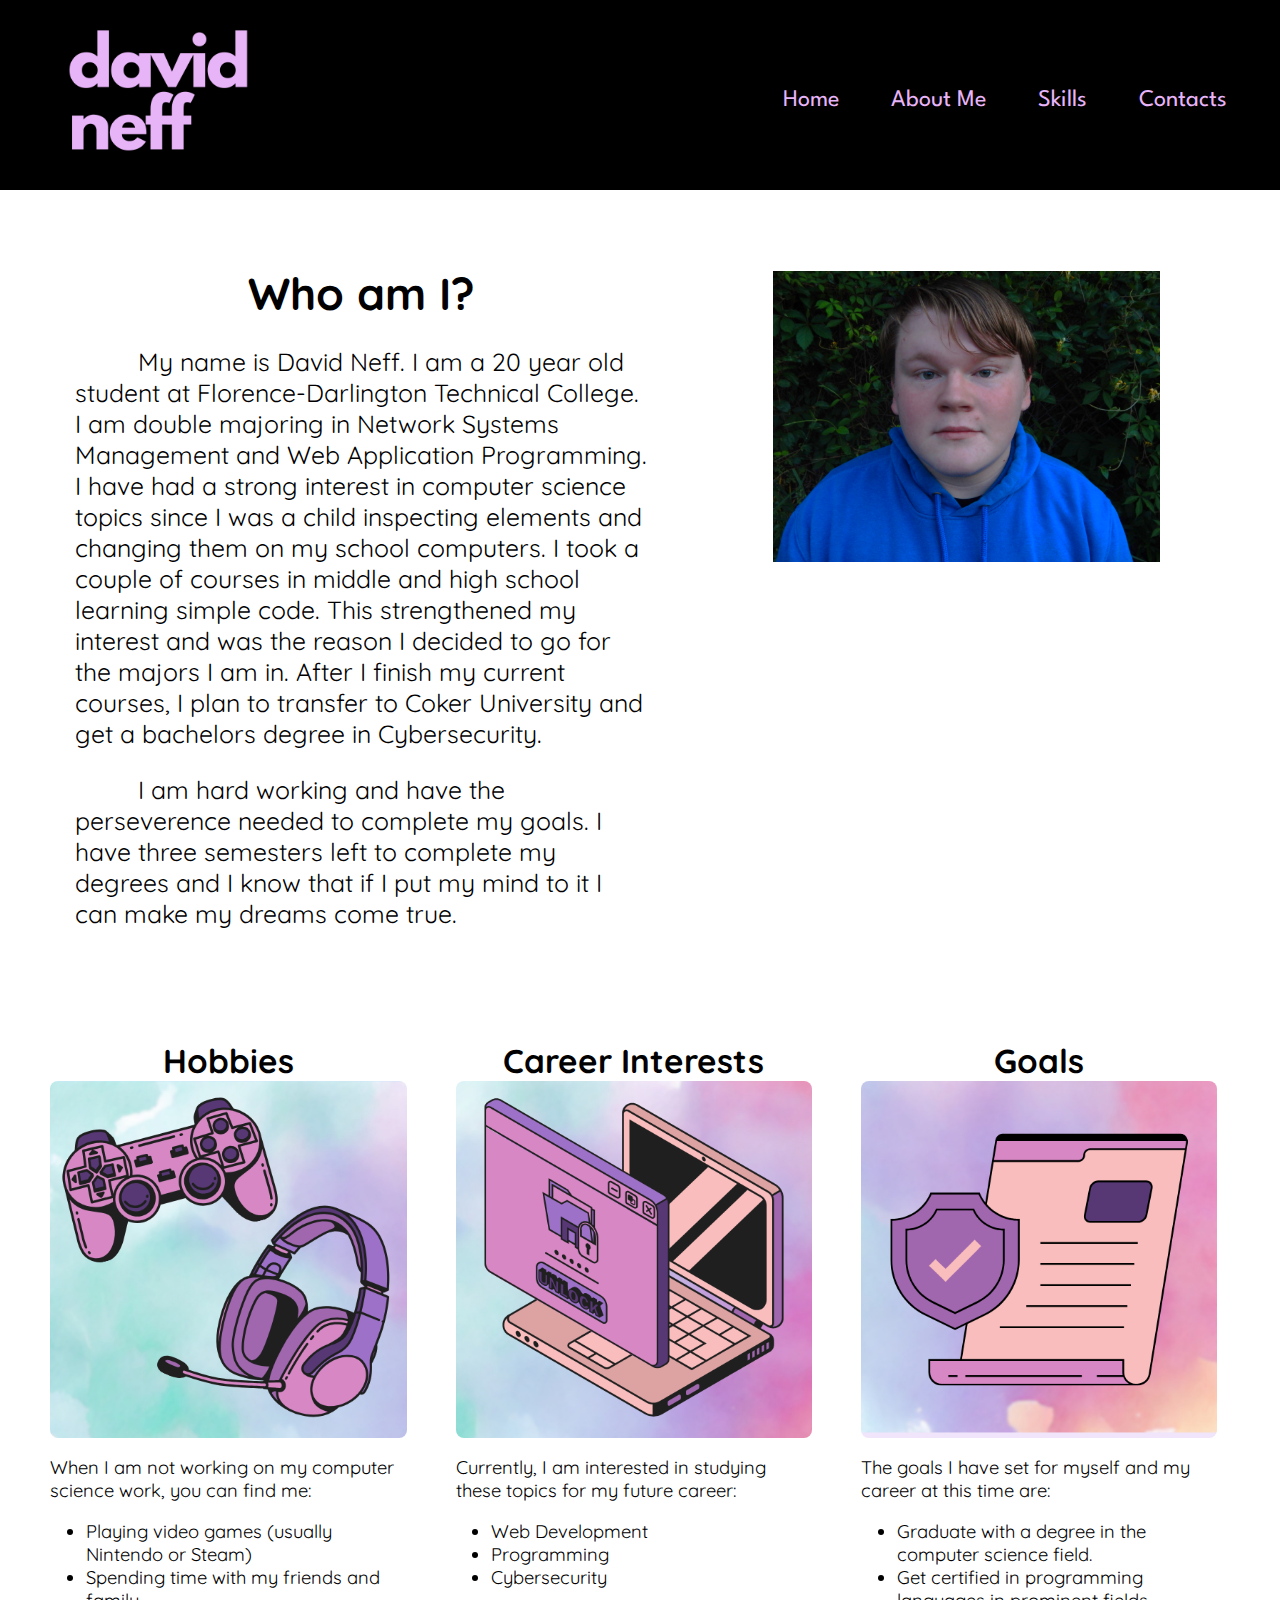
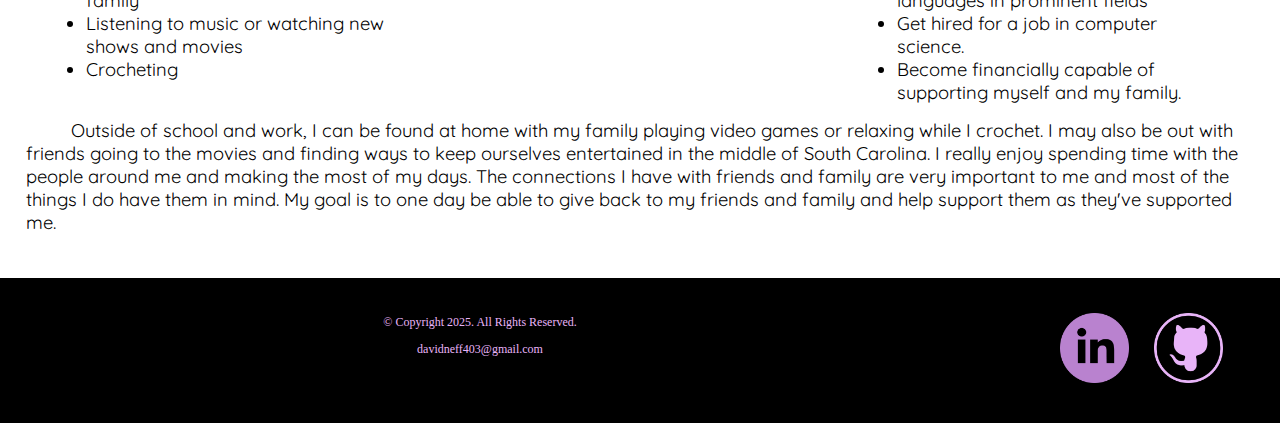
<file: about.html>
<!DOCTYPE html>
<!-- This website template was created by: David Neff -->
<html lang="en">
<head>
	<title>Hobbies, Career Interests, and Goals | David Neff - About Me</title>
	<meta charset="utf-8">
    <link rel="stylesheet" href="css/styles.css">
    <meta name="viewport" content="width=device-width, initial-scale=1.0">
	<meta name="description" content="David Neff is a technology student with big dreams and a fulfilling life outside of his schooling">
    <link rel="preconnect" href="https://fonts.googleapis.com">
	<link rel="preconnect" href="https://fonts.gstatic.com" crossorigin>
	<link href="https://fonts.googleapis.com/css2?family=League+Spartan:wght@100..900&family=Quicksand:wght@300..700&display=swap" rel="stylesheet">
    <link rel="shortcut icon" href="images/dnfavicon.jpg">
	<link rel="icon" type="image/png" sizes="32x32" href="images/dnfavicon.png">
    <link rel="apple-touch-icon" sizes="180x180" href="images/dnfavicon.png">
	<link rel="icon" sizes="192x192" href="images/dnfavicon.png">
</head>
<body>

	<div id="container">
	
	<!-- Mobile Nav -->
	<nav class="mobile-nav">
		<div id="menu-links">
			<a href="index.html">Home</a>
			<a href="about.html">About Me</a>
			<a href="skills.html">Skills</a>
			<a href="contact.html">Contacts</a>
		</div>
		<a class="menu-icon" onclick="hamburger()">
			<div>&#9776;</div>
		</a>
	</nav>

		<!-- Use the header area for the website name or logo -->
		<header>
			<a href="index.html"><img src="images/dnhomeicon.png" alt="David Neff logo" height="190" width="190"></a>
		</header>
		
		<!-- Tablet, Desktop Nav -->
		<nav class="tablet-desktop">
			<ul>
                <li><a href="index.html">Home</a></li> 
                <li><a href="about.html">About Me</a></li> 
                <li><a href="skills.html">Skills</a></li>
                <li><a href="contact.html">Contacts</a></li>
            </ul>
		</nav>
		
		<!-- Use the main area to add the main content of the webpage -->
		<main>
		
			<div class="grid">
				<section id="mystory" class="mobile">
				
					<h1>Who am I?</h1>
					<p>&nbsp;&nbsp;&nbsp;&nbsp;&nbsp;&nbsp;&nbsp;&nbsp;&nbsp;My name is David Neff. I am a 20 year old student at Florence-Darlington Technical College, majoring in both Network Systems Management and Web Applications and Programming. I have big dreams and the perseverence to see them through. This is a bit of extra information to get to know me:</p>

				</section>
			
				<section id="mystory" class="tablet-desktop">
				
					<h1>Who am I?</h1>
					<p>&nbsp;&nbsp;&nbsp;&nbsp;&nbsp;&nbsp;&nbsp;&nbsp;&nbsp;My name is David Neff. I am a 20 year old student at Florence-Darlington Technical College. I am double majoring in Network Systems Management and Web Application Programming. I have had a strong interest in computer science topics since I was a child inspecting elements and changing them on my school computers. I took a couple of courses in middle and high school learning simple code. This strengthened my interest and was the reason I decided to go for the majors I am in. After I finish my current courses, I plan to transfer to Coker University and get a bachelors degree in Cybersecurity.</p>
					<p>&nbsp;&nbsp;&nbsp;&nbsp;&nbsp;&nbsp;&nbsp;&nbsp;&nbsp;I am hard working and have the perseverence needed to complete my goals. I have three semesters left to complete my degrees and I know that if I put my mind to it I can make my dreams come true.</p>

				</section>
				
				<div class="aboutpic">
					<img src="images/davidneffaboutphoto.JPG" alt="A picture of David Neff">
				</div>
			</div>
		
			<div id="higlist">
				<section id="hobbies">
				
					<h1>Hobbies</h1>
					<img src="images/dnhobbies.png" alt="A gaming controller and headset" class="round">
					<p>When I am not working on my computer science work, you can find me:</p> 
					<ul>
						<li>Playing video games (usually Nintendo or Steam)</li>
						<li>Spending time with my friends and family</li>
						<li>Listening to music or watching new shows and movies</li>
						<li>Crocheting</li>
					</ul>
				
				</section>
				
				<section id="interests">
				
					<h1>Career Interests</h1>
					<img src="images/dninterests.png" alt="A laptop with a firewall put up." class="round">
					<p>Currently, I am interested in studying these topics for my future career:</p>
					<ul>
						<li>Web Development</li>
						<li>Programming</li>
						<li>Cybersecurity</li>
					</ul>
					
				</section>
				
				<section id="goals">
					
					<h1>Goals</h1>
					<img src="images/dngoals.png" alt="A certification" class="round">
					<p>The goals I have set for myself and my career at this time are:</p>
					<ul>
						<li>Graduate with a degree in the computer science field.</li>
						<li>Get certified in programming languages in prominent fields</li>
						<li>Get hired for a job in computer science.</li>
						<li>Become financially capable of supporting myself and my family.</li>
					</ul>
					
				</section>
			</div>
			
			<section class="tablet-desktop grid-item4">
			
				<p>&nbsp;&nbsp;&nbsp;&nbsp;&nbsp;&nbsp;&nbsp;&nbsp;&nbsp;Outside of school and work, I can be found at home with my family playing video games or relaxing while I crochet. I may also be out with friends going to the movies and finding ways to keep ourselves entertained in the middle of South Carolina. I really enjoy spending time with the people around me and making the most of my days. The connections I have with friends and family are very important to me and most of the things I do have them in mind. My goal is to one day be able to give back to my friends and family and help support them as they've supported me.</p>

			</section>
			
			<section class="mobile">
			
				<p>&nbsp;&nbsp;&nbsp;&nbsp;&nbsp;&nbsp;&nbsp;&nbsp;&nbsp;The connections I have with those around me are important to me. Most of what I do and what I have planned for myself is centered around making the lives of the people im close with better.</p>

			</section>
			
		</main>
		
		<!-- Use the footer area to add webpage footer content -->
		<footer>
			<div class="copyright">
				<p>&copy; Copyright 2025. All Rights Reserved.</p>
				<p><a href="mailto:davidneff403@gmail.com">davidneff403@gmail.com</a></p>
			</div>
			
			<div class="social">
				<a href="https://www.linkedin.com/in/david-neff-240269357/" target="_blank"><img src="images/linkedinlogo.png" alt="LinkedIn logo"></a>
				<a href="https://github.com/davidneff403" target="_blank"><img src="images/githublogo.png" alt="GitHub logo"></a>
			</div>
		</footer>
	
	</div>
	
	<script src="scripts/script.js"></script>
	
</body>
</html>
</file>
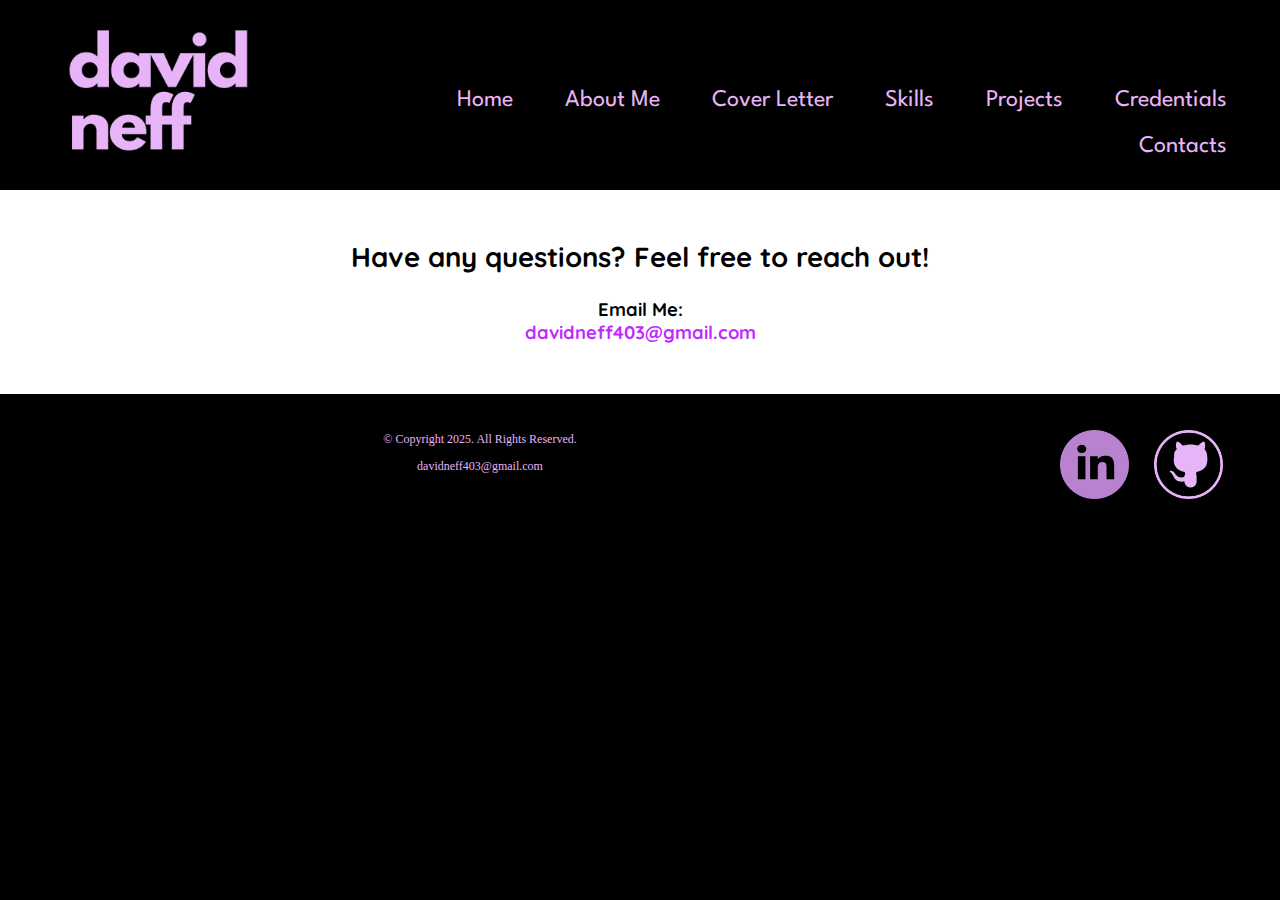
<file: contact.html>
<!DOCTYPE html>
<!-- This website template was created by: David Neff -->
<html lang="en">
<head>
	<title>Get in Touch!: David Neff - Contacts</title>
	<meta charset="utf-8">
    <link rel="stylesheet" href="css/styles.css">
    <meta name="viewport" content="width=device-width, initial-scale=1.0">
    <link rel="preconnect" href="https://fonts.googleapis.com">
	<link rel="preconnect" href="https://fonts.gstatic.com" crossorigin>
	<link href="https://fonts.googleapis.com/css2?family=League+Spartan:wght@100..900&family=Quicksand:wght@300..700&display=swap" rel="stylesheet">
    <link rel="shortcut icon" href="images/dnfavicon.png">
	<link rel="icon" type="image/png" sizes="32x32" href="images/dnfavicon.png">
    <link rel="apple-touch-icon" sizes="180x180" href="images/dnfavicon.png">
	<link rel="icon" sizes="192x192" href="images/dnfavicon.png">
</head>
<body>

	<div id="container">
	
	<!-- Mobile Nav -->
	<nav class="mobile-nav">
		<div id="menu-links">
			<a href="index.html">Home</a>
			<a href="about.html">About Me</a>
			<a href="coverletter.html">Cover Letter</a>
			<a href="skills.html">Skills</a>
			<a href="projects.html">Projects</a>
			<a href="education.html">Credentials</a>
			<a href="contact.html">Contacts</a>
		</div>
		<a class="menu-icon" onclick="hamburger()">
			<div>&#9776;</div>
		</a>
	</nav>

		<!-- Use the header area for the website name or logo -->
		<header>
			<a href="index.html"><img src="images/dnhomeicon.png" alt="David Neff logo" height="190" width="190"></a>
		</header>
		
		<!-- Tablet, Desktop Nav -->
		<nav class="tablet-desktop">
			<ul>
                <li><a href="index.html">Home</a></li> 
                <li><a href="about.html">About Me</a></li> 
				<li><a href="coverletter.html">Cover Letter</a></li>
                <li><a href="skills.html">Skills</a></li>
				<li><a href="projects.html">Projects</a></li>
				<li><a href="education.html">Credentials</a></li>
                <li><a href="contact.html">Contacts</a></li>
            </ul>
		</nav>
		
		<!-- Use the main area to add the main content of the webpage -->
		<main>
			<div id="contact">
			
				<h2>Have any questions? Feel free to reach out!</h2>
				
				<!--<h4 class="mobile tel-link"><a href="tel:+18437139455">(843) 713-9455</a></h4>
				<h4 class="tablet-desktop tel-num">(843) 713-9455</h4>-->
				
				<h4>Email Me: </br>
				
				<a href="mailto:davidneff403@gmail.com" class="contact-email-link">davidneff403@gmail.com</a> </br>
				
				<!--School:<a href="mailto:david.neff1@student.fdtc.edu" class="contact-email-link">david.neff1@student.fdtc.edu</a></h4>
				
				<h4>My school is located at: 2715 W Lucas St, Florence, SC 29501</h4>
				
				<iframe src="https://www.google.com/maps/embed?pb=!1m18!1m12!1m3!1d3298.1696571460857!2d-79.81868332412279!3d34.244214273085355!2m3!1f0!2f0!3f0!3m2!1i1024!2i768!4f13.1!3m3!1m2!1s0x885566122bcfa89f%3A0xa159bb0c367c276a!2s2715%20W%20Lucas%20St%2C%20Florence%2C%20SC%2029501!5e0!3m2!1sen!2sus!4v1737415873119!5m2!1sen!2sus" allowfullscreen="" loading="lazy" referrerpolicy="no-referrer-when-downgrade" class="map"></iframe>-->
			</div>
		</main>
		
		<!-- Use the footer area to add webpage footer content -->
		<footer>
			<div class="copyright">
				<p>&copy; Copyright 2025. All Rights Reserved.</p>
				<p><a href="mailto:davidneff403@gmail.com">davidneff403@gmail.com</a></p>
			</div>
			
			<div class="social">
				<a href="https://www.linkedin.com/in/david-neff-240269357/" target="_blank"><img src="images/linkedinlogo.png" alt="LinkedIn logo"></a>
				<a href="https://github.com/davidneff403" target="_blank"><img src="images/githublogo.png" alt="GitHub logo"></a>
			</div>
		</footer>
	
	</div>
	
	<script src="scripts/script.js"></script>
	
</body>
</html>
</file>
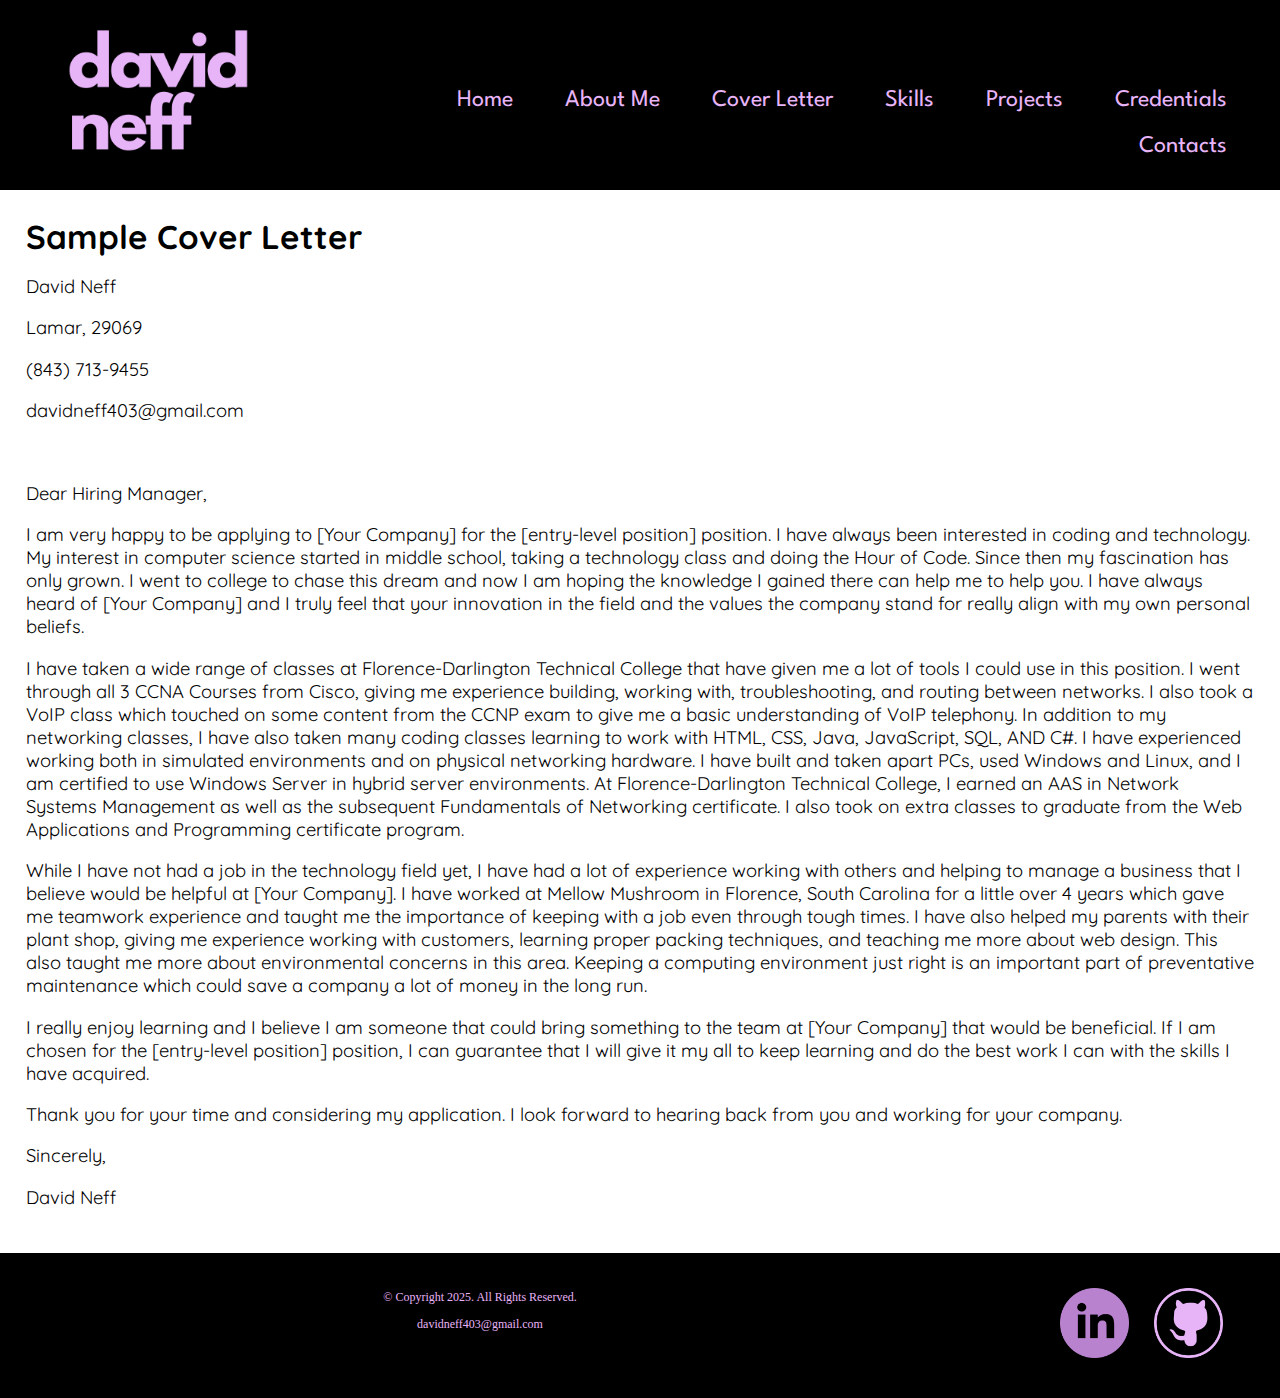
<file: coverletter.html>
<!DOCTYPE html>
<!-- This website template was created by: David Neff -->
<html lang="en">
<head>
	<title>Sample Cover Letter | David Neff - Main Content</title>
	<meta charset="utf-8">
    <link rel="stylesheet" href="css/styles.css">
    <meta name="viewport" content="width=device-width, initial-scale=1.0">
    <link rel="preconnect" href="https://fonts.googleapis.com">
	<link rel="preconnect" href="https://fonts.gstatic.com" crossorigin>
	<link href="https://fonts.googleapis.com/css2?family=League+Spartan:wght@100..900&family=Quicksand:wght@300..700&display=swap" rel="stylesheet">
    <link rel="shortcut icon" href="images/dnfavicon.jpg">
	<link rel="icon" type="image/png" sizes="32x32" href="images/dnfavicon.jpg">
    <link rel="apple-touch-icon" sizes="180x180" href="images/dnfavicon.jpg">
	<link rel="icon" sizes="192x192" href="images/dnfavicon.jpg">
</head>
<body>

	<div id="container">
	
	<!-- Mobile Nav -->
	<nav class="mobile-nav">
		<div id="menu-links">
			<a href="index.html">Home</a>
			<a href="about.html">About Me</a>
			<a href="coverletter.html">Cover Letter</a>
			<a href="skills.html">Skills</a>
			<a href="projects.html">Projects</a>
			<a href="education.html">Credentials</a>
			<a href="contact.html">Contacts</a>
		</div>
		<a class="menu-icon" onclick="hamburger()">
			<div>&#9776;</div>
		</a>
	</nav>

		<!-- Use the header area for the website name or logo -->
		<header>
			<a href="index.html"><img src="images/dnhomeicon.png" alt="David Neff logo" height="190" width="190"></a>
		</header>
		
		<!-- Tablet, Desktop Nav -->
		<nav class="tablet-desktop">
			<ul>
                <li><a href="index.html">Home</a></li> 
                <li><a href="about.html">About Me</a></li> 
				<li><a href="coverletter.html">Cover Letter</a></li>
                <li><a href="skills.html">Skills</a></li>
				<li><a href="projects.html">Projects</a></li>
				<li><a href="education.html">Credentials</a></li>
                <li><a href="contact.html">Contacts</a></li>
            </ul>
		</nav>
		
		<!-- Use the main area to add the main content of the webpage -->
		<main>
		<h1>Sample Cover Letter</h1>
		<p>David Neff</p>
		<p>Lamar, 29069</p>
		<p>(843) 713-9455</p>
		<p>davidneff403@gmail.com</p>
		<br>
		<p>Dear Hiring Manager,</p>
		<p>I am very happy to be applying to [Your Company] for the [entry-level position] position. I have always been interested in coding and technology. My interest in computer science started in middle school, taking a technology class and doing the Hour of Code. Since then my fascination has only grown. I went to college to chase this dream and now I am hoping the knowledge I gained there can help me to help you. I have always heard of [Your Company] and I truly feel that your innovation in the field and the values the company stand for really align with my own personal beliefs.</p>
		<p>I have taken a wide range of classes at Florence-Darlington Technical College that have given me a lot of tools I could use in this position. I went through all 3 CCNA Courses from Cisco, giving me experience building, working with, troubleshooting, and routing between networks. I also took a VoIP class which touched on some content from the CCNP exam to give me a basic understanding of VoIP telephony. In addition to my networking classes, I have also taken many coding classes learning to work with HTML, CSS, Java, JavaScript, SQL, AND C#. I have experienced working both in simulated environments and on physical networking hardware. I have built and taken apart PCs, used Windows and Linux, and I am certified to use Windows Server in hybrid server environments. At Florence-Darlington Technical College, I earned an AAS in Network Systems Management as well as the subsequent Fundamentals of Networking certificate. I also took on extra classes to graduate from the Web Applications and Programming certificate program.</p>
		<p>While I have not had a job in the technology field yet, I have had a lot of experience working with others and helping to manage a business that I believe would be helpful at [Your Company]. I have worked at Mellow Mushroom in Florence, South Carolina for a little over 4 years which gave me teamwork experience and taught me the importance of keeping with a job even through tough times. I have also helped my parents with their plant shop, giving me experience working with customers, learning proper packing techniques, and teaching me more about web design. This also taught me more about environmental concerns in this area. Keeping a computing environment just right is an important part of preventative maintenance which could save a company a lot of money in the long run.</p>
		<p>I really enjoy learning and I believe I am someone that could bring something to the team at [Your Company] that would be beneficial. If I am chosen for the [entry-level position] position, I can guarantee that I will give it my all to keep learning and do the best work I can with the skills I have acquired.</p>
		<p>Thank you for your time and considering my application. I look forward to hearing back from you and working for your company.</p>
		<p>Sincerely,</p>
		<p>David Neff</p>
		</main>
		
		<!-- Use the footer area to add webpage footer content -->
		<footer>
			<div class="copyright">
				<p>&copy; Copyright 2025. All Rights Reserved.</p>
				<p><a href="mailto:davidneff403@gmail.com">davidneff403@gmail.com</a></p>
			</div>
			
			<div class="social">
				<a href="https://www.linkedin.com/in/david-neff-240269357/" target="_blank"><img src="images/linkedinlogo.png" alt="LinkedIn logo"></a>
				<a href="https://github.com/davidneff403" target="_blank"><img src="images/githublogo.png" alt="GitHub logo"></a>
			</div>
		</footer>
	
	</div>
	
	<script src="scripts/script.js"></script>
	
</body>
</html>
</file>
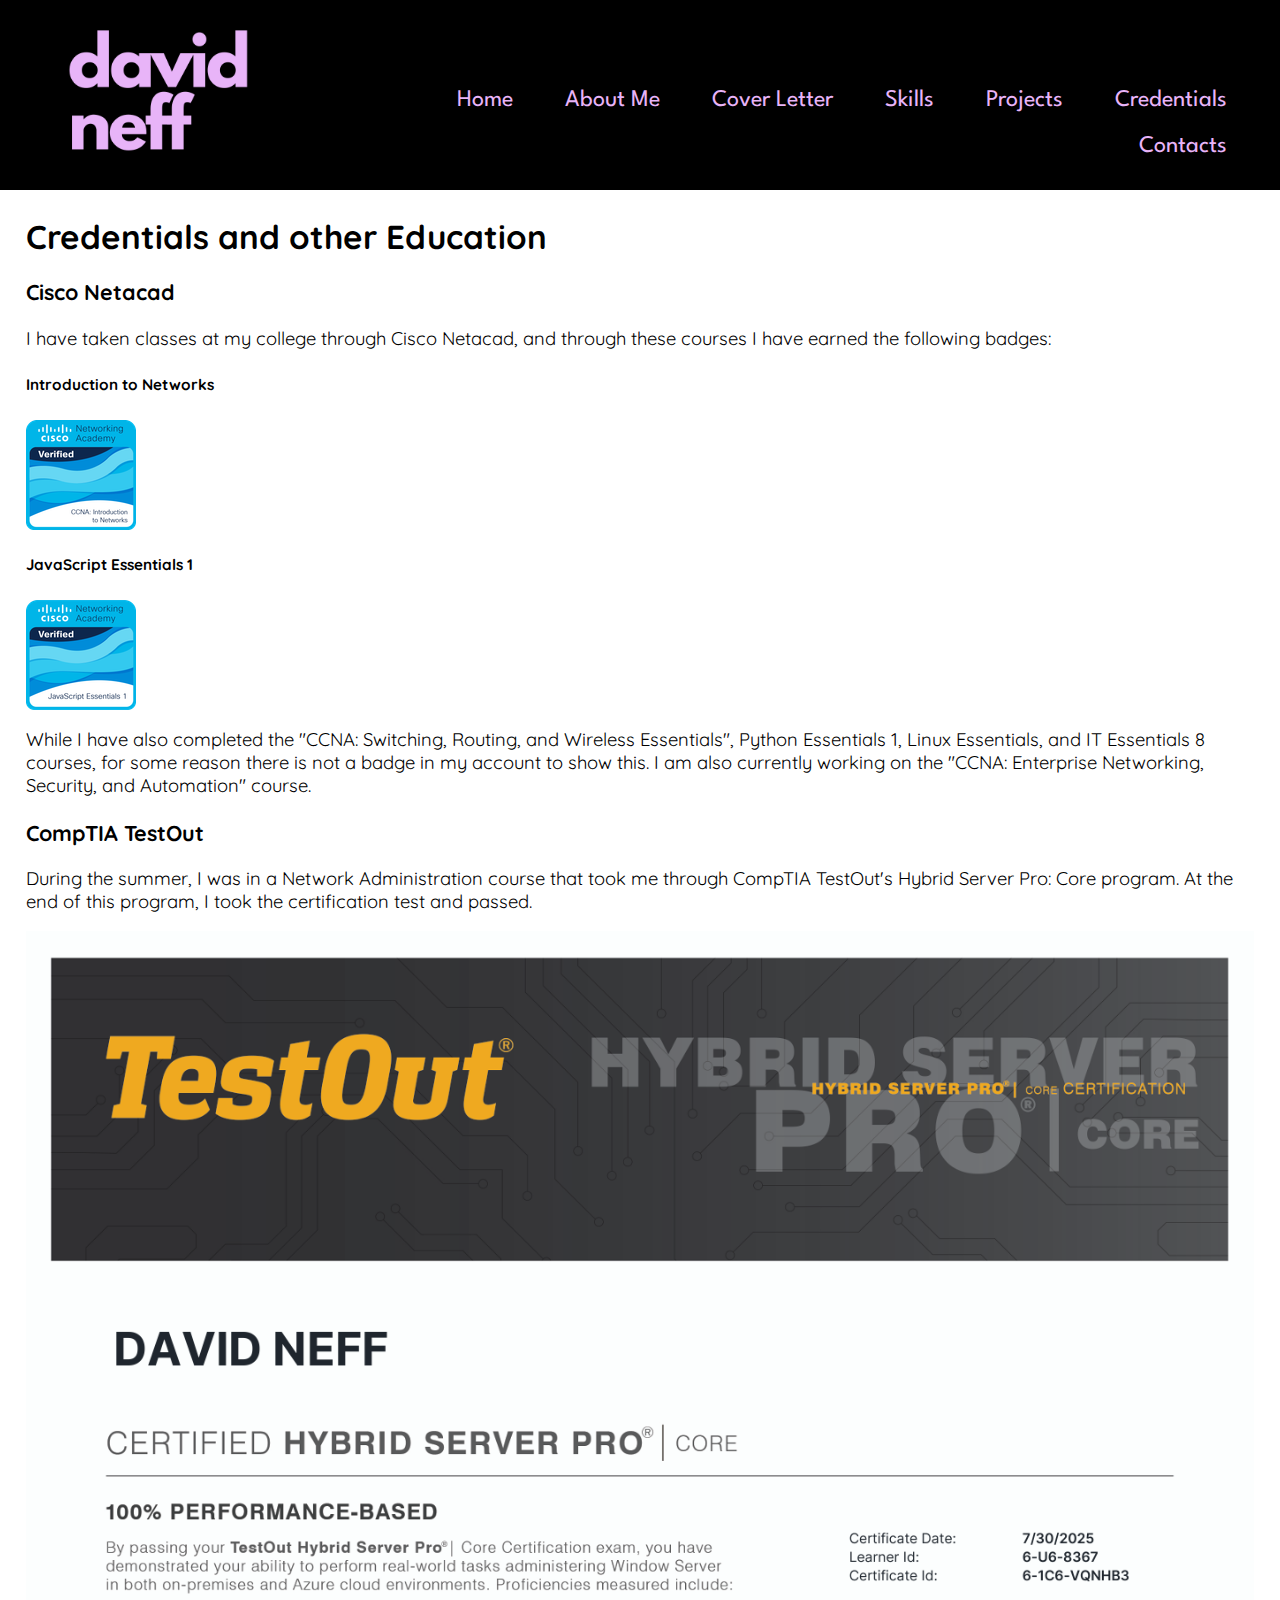
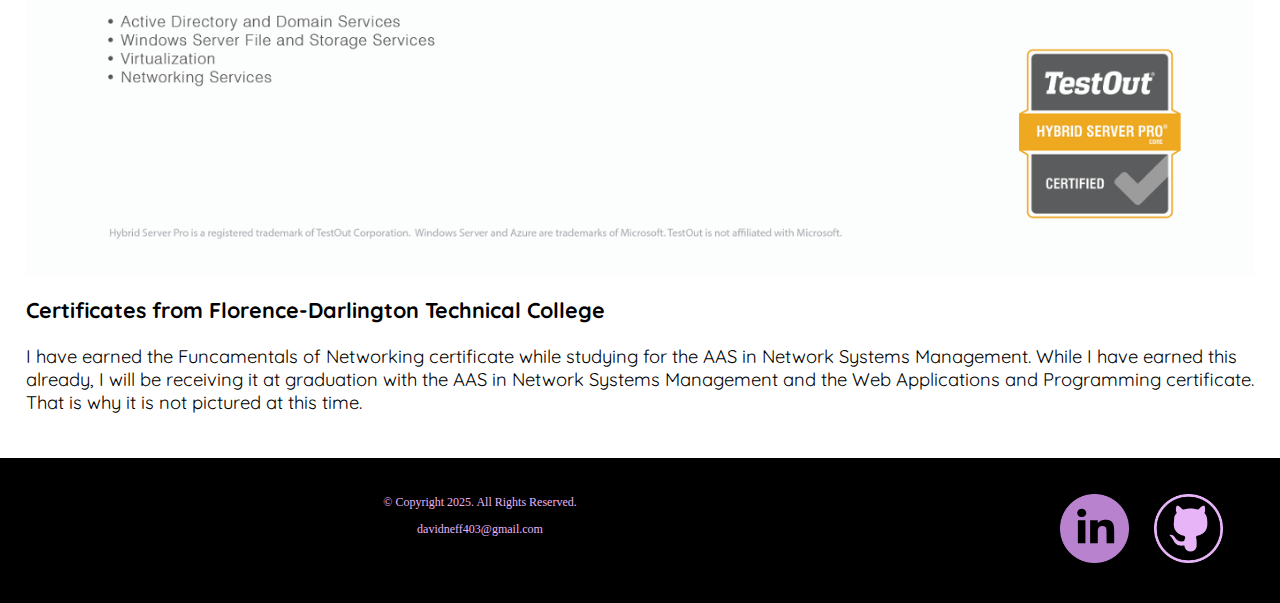
<file: education.html>
<!DOCTYPE html>
<!-- This website template was created by: David Neff -->
<html lang="en">
<head>
	<title>Cisco Certifications and Educational Awards | David Neff - Main Content</title>
	<meta charset="utf-8">
    <link rel="stylesheet" href="css/styles.css">
    <meta name="viewport" content="width=device-width, initial-scale=1.0">
    <link rel="preconnect" href="https://fonts.googleapis.com">
	<link rel="preconnect" href="https://fonts.gstatic.com" crossorigin>
	<link href="https://fonts.googleapis.com/css2?family=League+Spartan:wght@100..900&family=Quicksand:wght@300..700&display=swap" rel="stylesheet">
    <link rel="shortcut icon" href="images/dnfavicon.jpg">
	<link rel="icon" type="image/png" sizes="32x32" href="images/dnfavicon.jpg">
    <link rel="apple-touch-icon" sizes="180x180" href="images/dnfavicon.jpg">
	<link rel="icon" sizes="192x192" href="images/dnfavicon.jpg">
</head>
<body>

	<div id="container">
	
	<!-- Mobile Nav -->
	<nav class="mobile-nav">
		<div id="menu-links">
			<a href="index.html">Home</a>
			<a href="about.html">About Me</a>
			<a href="coverletter.html">Cover Letter</a>
			<a href="skills.html">Skills</a>
			<a href="projects.html">Projects</a>
			<a href="education.html">Credentials</a>
			<a href="contact.html">Contacts</a>
		</div>
		<a class="menu-icon" onclick="hamburger()">
			<div>&#9776;</div>
		</a>
	</nav>

		<!-- Use the header area for the website name or logo -->
		<header>
			<a href="index.html"><img src="images/dnhomeicon.png" alt="David Neff logo" height="190" width="190"></a>
		</header>
		
		<!-- Tablet, Desktop Nav -->
		<nav class="tablet-desktop">
			<ul>
                <li><a href="index.html">Home</a></li> 
                <li><a href="about.html">About Me</a></li> 
				<li><a href="coverletter.html">Cover Letter</a></li>
                <li><a href="skills.html">Skills</a></li>
				<li><a href="projects.html">Projects</a></li>
				<li><a href="education.html">Credentials</a></li>
                <li><a href="contact.html">Contacts</a></li>
            </ul>
		</nav>
		
		<!-- Use the main area to add the main content of the webpage -->
		<main>
			<h1>Credentials and other Education<h1>
			<h3>Cisco Netacad</h3>
			<p>I have taken classes at my college through Cisco Netacad, and through these courses I have earned the following badges:</p>
			<h5>Introduction to Networks</h5>
			<img src="images/ccna1badge.png" alt="a badge proving my completion of the first CCNA class on Cisco Netacad" class="">
			<h5>JavaScript Essentials 1</h5>
			<img src="images/javascriptbadge.png" alt="a badge proving my completion of Cisco Netacad's JavaScript Essentials 1 class" class="">
			<p>While I have also completed the "CCNA: Switching, Routing, and Wireless Essentials", Python Essentials 1, Linux Essentials, and IT Essentials 8 courses, for some reason there is not a badge in my account to show this. I am also currently working on the "CCNA: Enterprise Networking, Security, and Automation" course. </p>
			<h3>CompTIA TestOut</h3>
			<p>During the summer, I was in a Network Administration course that took me through CompTIA TestOut's Hybrid Server Pro: Core program. At the end of this program, I took the certification test and passed.</p>
			<img src="images/hybridservercert.png" alt="a certification proving my completion of CompTIA TestOut's Hybrid Server Pro: Core Certification Exam" class="">
			<h3>Certificates from Florence-Darlington Technical College</h3>
			<p>I have earned the Funcamentals of Networking certificate while studying for the AAS in Network Systems Management. While I have earned this already, I will be receiving it at graduation with the AAS in Network Systems Management and the Web Applications and Programming certificate. That is why it is not pictured at this time.</p>
		</main>
		
		<!-- Use the footer area to add webpage footer content -->
		<footer>
			<div class="copyright">
				<p>&copy; Copyright 2025. All Rights Reserved.</p>
				<p><a href="mailto:davidneff403@gmail.com">davidneff403@gmail.com</a></p>
			</div>
			
			<div class="social">
				<a href="https://www.linkedin.com/in/david-neff-240269357/" target="_blank"><img src="images/linkedinlogo.png" alt="LinkedIn logo"></a>
				<a href="https://github.com/davidneff403" target="_blank"><img src="images/githublogo.png" alt="GitHub logo"></a>
			</div>
		</footer>
	
	</div>
	
	<script src="scripts/script.js"></script>
	
</body>
</html>
</file>
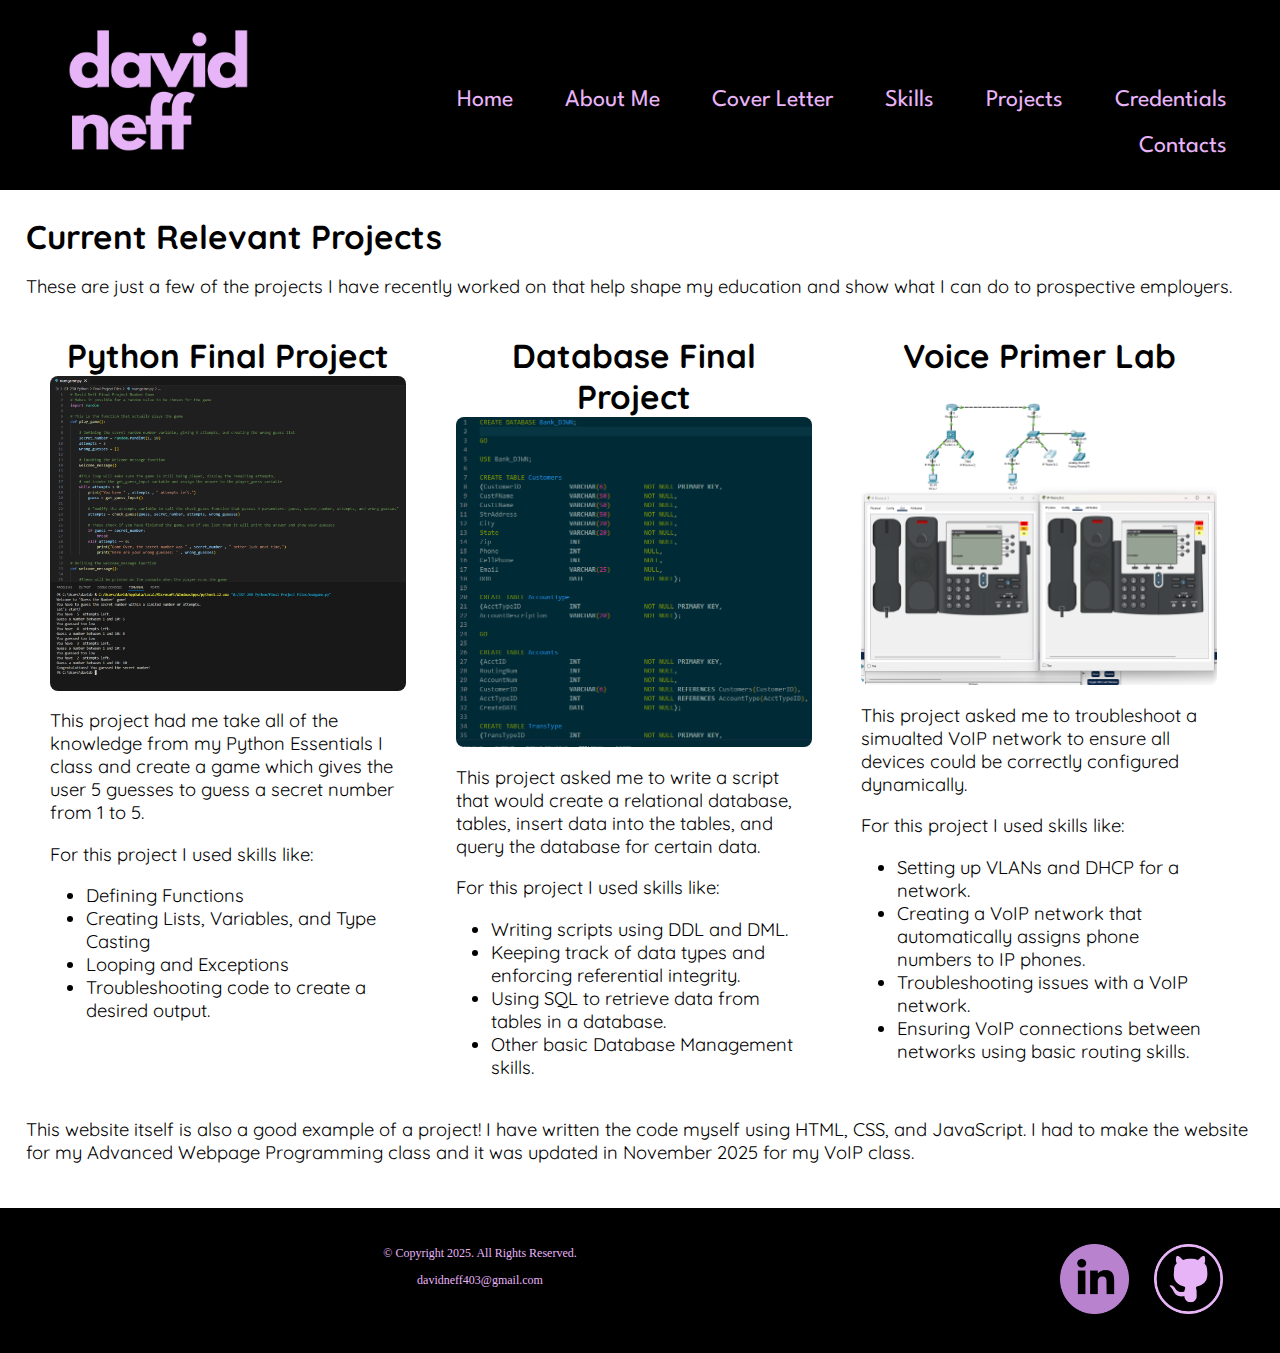
<file: projects.html>
<!DOCTYPE html>
<!-- This website template was created by: David Neff -->
<html lang="en">
<head>
	<title>Relevant Coding and Networking Projects | David Neff - Main Content</title>
	<meta charset="utf-8">
    <link rel="stylesheet" href="css/styles.css">
    <meta name="viewport" content="width=device-width, initial-scale=1.0">
    <link rel="preconnect" href="https://fonts.googleapis.com">
	<link rel="preconnect" href="https://fonts.gstatic.com" crossorigin>
	<link href="https://fonts.googleapis.com/css2?family=League+Spartan:wght@100..900&family=Quicksand:wght@300..700&display=swap" rel="stylesheet">
    <link rel="shortcut icon" href="images/dnfavicon.jpg">
	<link rel="icon" type="image/png" sizes="32x32" href="images/dnfavicon.jpg">
    <link rel="apple-touch-icon" sizes="180x180" href="images/dnfavicon.jpg">
	<link rel="icon" sizes="192x192" href="images/dnfavicon.jpg">
</head>
<body>

	<div id="container">
	
	<!-- Mobile Nav -->
	<nav class="mobile-nav">
		<div id="menu-links">
			<a href="index.html">Home</a>
			<a href="about.html">About Me</a>
			<a href="coverletter.html">Cover Letter</a>
			<a href="skills.html">Skills</a>
			<a href="projects.html">Projects</a>
			<a href="education.html">Credentials</a>
			<a href="contact.html">Contacts</a>
		</div>
		<a class="menu-icon" onclick="hamburger()">
			<div>&#9776;</div>
		</a>
	</nav>

		<!-- Use the header area for the website name or logo -->
		<header>
			<a href="index.html"><img src="images/dnhomeicon.png" alt="David Neff logo" height="190" width="190"></a>
		</header>
		
		<!-- Tablet, Desktop Nav -->
		<nav class="tablet-desktop">
			<ul>
                <li><a href="index.html">Home</a></li> 
                <li><a href="about.html">About Me</a></li> 
				<li><a href="coverletter.html">Cover Letter</a></li>
                <li><a href="skills.html">Skills</a></li>
				<li><a href="projects.html">Projects</a></li>
				<li><a href="education.html">Credentials</a></li>
                <li><a href="contact.html">Contacts</a></li>
            </ul>
		</nav>
		
		<!-- Use the main area to add the main content of the webpage -->
		<main>
			<h1>Current Relevant Projects</h1>
			<p>These are just a few of the projects I have recently worked on that help shape my education and show what I can do to prospective employers.</p>
			<div id="higlist">
				<section id="hobbies">
				
					<h1>Python Final Project</h1>
					<img src="images/python.png" alt="A picture of some python code running a number guessing game." class="round">
					<p>This project had me take all of the knowledge from my Python Essentials I class and create a game which gives the user 5 guesses to guess a secret number from 1 to 5.</p>
					<p>For this project I used skills like:</p>
					<ul>
						<li>Defining Functions</li>
						<li>Creating Lists, Variables, and Type Casting</li>
						<li>Looping and Exceptions</li>
						<li>Troubleshooting code to create a desired output.</li>
					</ul>
				
				</section>
				
				<section id="interests">
				
					<h1>Database Final Project</h1>
					<img src="images/databasescript.png" alt="A picture of a database script to create a simple bank database." class="round">
					<p>This project asked me to write a script that would create a relational database, tables, insert data into the tables, and query the database for certain data.</p>
					<p>For this project I used skills like:</p>
					<ul>
						<li>Writing scripts using DDL and DML.</li>
						<li>Keeping track of data types and enforcing referential integrity.</li>
						<li>Using SQL to retrieve data from tables in a database.</li>
						<li>Other basic Database Management skills.</li>
					</ul>
					
				</section>
				
				<section id="goals">
					
					<h1>Voice Primer Lab</h1>
					<img src="images/voipprimer.png" alt="A picture of a working simulated VoIP network" class="round">
					<p>This project asked me to troubleshoot a simualted VoIP network to ensure all devices could be correctly configured dynamically.</p>
					<p>For this project I used skills like:</p>
					<ul>
						<li>Setting up VLANs and DHCP for a network.</li>
						<li>Creating a VoIP network that automatically assigns phone numbers to IP phones.</li>
						<li>Troubleshooting issues with a VoIP network.</li>
						<li>Ensuring VoIP connections between networks using basic routing skills.</li>
					</ul>
					
				</section>
				
				<section class="tablet-desktop grid-item4">
			
				<p>&nbsp;&nbsp;&nbsp;&nbsp;&nbsp;&nbsp;&nbsp;&nbsp;&nbsp;</p>
				<p>This website itself is also a good example of a project! I have written the code myself using HTML, CSS, and JavaScript. I had to make the website for my Advanced Webpage Programming class and it was updated in November 2025 for my VoIP class.</p>

				</section>
			</div>
		</main>
		
		<!-- Use the footer area to add webpage footer content -->
		<footer>
			<div class="copyright">
				<p>&copy; Copyright 2025. All Rights Reserved.</p>
				<p><a href="mailto:davidneff403@gmail.com">davidneff403@gmail.com</a></p>
			</div>
			
			<div class="social">
				<a href="https://www.linkedin.com/in/david-neff-240269357/" target="_blank"><img src="images/linkedinlogo.png" alt="LinkedIn logo"></a>
				<a href="https://github.com/davidneff403" target="_blank"><img src="images/githublogo.png" alt="GitHub logo"></a>
			</div>
		</footer>
	
	</div>
	
	<script src="scripts/script.js"></script>
	
</body>
</html>
</file>
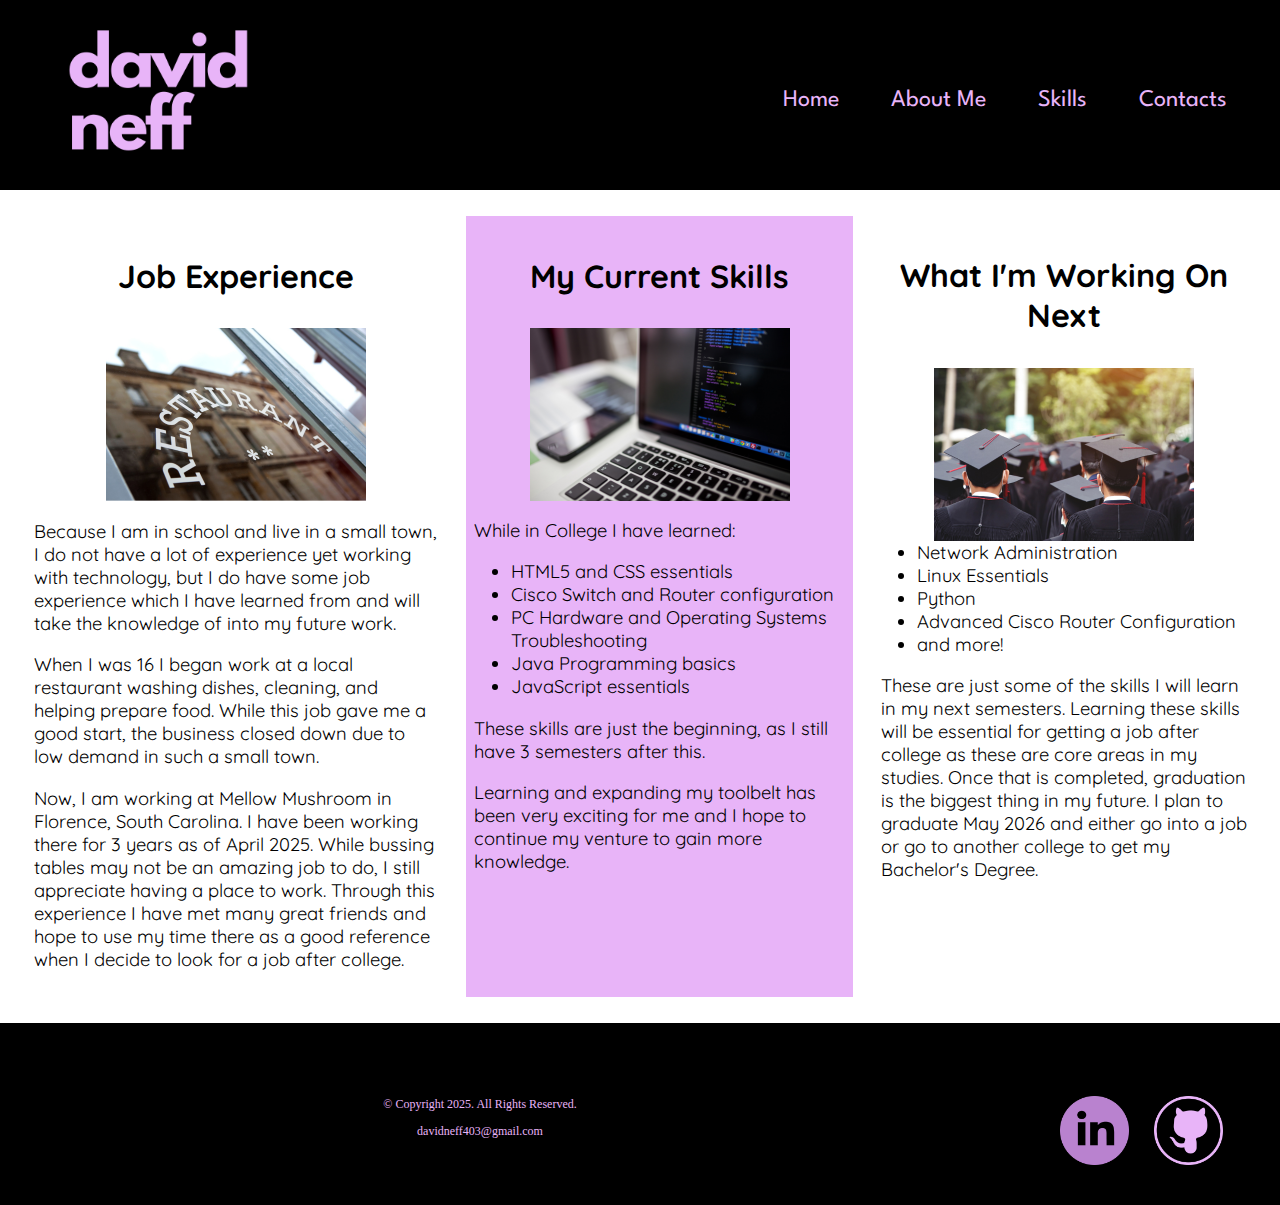
<file: skills.html>
<!DOCTYPE html>
<!-- This website template was created by: David Neff -->
<html lang="en">
<head>
	<title>Learning More Every Day! | David Neff - Skills</title>
	<meta charset="utf-8">
    <link rel="stylesheet" href="css/styles.css">
    <meta name="viewport" content="width=device-width, initial-scale=1.0">
	<meta name="description" content="David Neff is a fast-learner with years of working experience who is looking to get a job in Web Development or Network Administration to learn on the job as well as in school.">
    <link rel="preconnect" href="https://fonts.googleapis.com">
	<link rel="preconnect" href="https://fonts.gstatic.com" crossorigin>
	<link href="https://fonts.googleapis.com/css2?family=League+Spartan:wght@100..900&family=Quicksand:wght@300..700&display=swap" rel="stylesheet">
    <link rel="shortcut icon" href="images/dnfavicon.jpg">
	<link rel="icon" type="image/png" sizes="32x32" href="images/dnfavicon.png">
    <link rel="apple-touch-icon" sizes="180x180" href="images/dnfavicon.png">
	<link rel="icon" sizes="192x192" href="images/dnfavicon.png">
</head>
<body>

	<div id="container">
	
	<!-- Mobile Nav -->
	<nav class="mobile-nav">
		<div id="menu-links">
			<a href="index.html">Home</a>
			<a href="about.html">About Me</a>
			<a href="skills.html">Skills</a>
			<a href="contact.html">Contacts</a>
		</div>
		<a class="menu-icon" onclick="hamburger()">
			<div>&#9776;</div>
		</a>
	</nav>

		<!-- Use the header area for the website name or logo -->
		<header>
			<a href="index.html"><img src="images/dnhomeicon.png" alt="David Neff logo" height="190" width="190"></a>
		</header>
		
		<!-- Tablet, Desktop Nav -->
		<nav class="tablet-desktop">
			<ul>
                <li><a href="index.html">Home</a></li> 
                <li><a href="about.html">About Me</a></li> 
                <li><a href="skills.html">Skills</a></li>
                <li><a href="contact.html">Contacts</a></li>
            </ul>
		</nav>
		
		<!-- Use the main area to add the main content of the webpage -->
		<main class="grid">
			
				<article>
					<h3>Job Experience</h3>
					<img src="images/jobexperience.png" alt="The front of a generic restaurant." class="">
					<p>Because I am in school and live in a small town, I do not have a lot of experience yet working with technology, but I do have some job experience which I have learned from and will take the knowledge of into my future work.</p>
					<p>When I was 16 I began work at a local restaurant washing dishes, cleaning, and helping prepare food. While this job gave me a good start, the business closed down due to low demand in such a small town.</p> 
					<p>Now, I am working at Mellow Mushroom in Florence, South Carolina. I have been working there for 3 years as of April 2025. While bussing tables may not be an amazing job to do, I still appreciate having a place to work. Through this experience I have met many great friends and hope to use my time there as a good reference when I decide to look for a job after college.</p>
				</article>
			
				<article>
					<h3>My Current Skills</h3>
					<img src="images/currentskills.png" alt="A computer with code written on it." class="">
					<p>While in College I have learned:</p>
						<ul>
							<li>HTML5 and CSS essentials</li>
							<li>Cisco Switch and Router configuration</li>
							<li>PC Hardware and Operating Systems Troubleshooting</li>
							<li>Java Programming basics</li>
							<li>JavaScript essentials</li>
						</ul>
					<p>These skills are just the beginning, as I still have 3 semesters after this.</p>
					<p>Learning and expanding my toolbelt has been very exciting for me and I hope to continue my venture to gain more knowledge.</p>
				</article>
				
				<article>
					<h3>What I'm Working On Next</h3>
					<img src="images/graduation.png" alt="a group of students ready to graduate." class="">
						<ul>
							<li>Network Administration</li>
							<li>Linux Essentials</li>
							<li>Python</li>
							<li>Advanced Cisco Router Configuration</li>
							<li>and more!</li>
						</ul>
					<p>These are just some of the skills I will learn in my next semesters. Learning these skills will be essential for getting a job after college as these are core areas in my studies. Once that is completed, graduation is the biggest thing in my future. I plan to graduate May 2026 and either go into a job or go to another college to get my Bachelor's Degree.</p>
				</article>
		
		</main>
		
		<!-- Use the footer area to add webpage footer content -->
		<footer>
			<div class="copyright">
				<p>&copy; Copyright 2025. All Rights Reserved.</p>
				<p><a href="mailto:davidneff403@gmail.com">davidneff403@gmail.com</a></p>
			</div>
			
			<div class="social">
				<a href="https://www.linkedin.com/in/david-neff-240269357/" target="_blank"><img src="images/linkedinlogo.png" alt="LinkedIn logo"></a>
				<a href="https://github.com/davidneff403" target="_blank"><img src="images/githublogo.png" alt="GitHub logo"></a>
			</div>
		</footer>
	
	</div>
	
	<script src="scripts/script.js"></script>
	
</body>
</html>
</file>
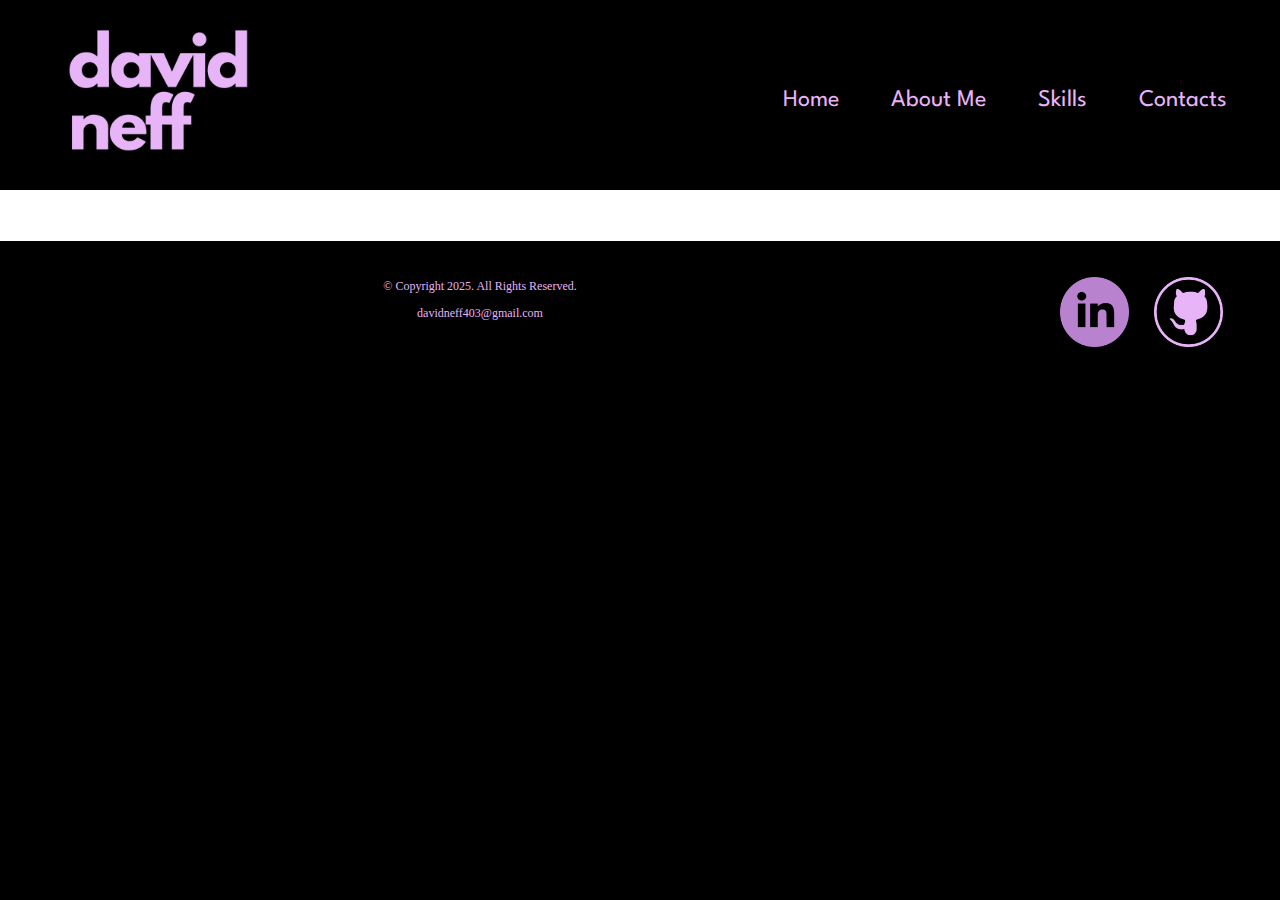
<file: template.html>
<!DOCTYPE html>
<!-- This website template was created by: David Neff -->
<html lang="en">
<head>
	<title>Cool Keywords! | David Neff - Main Content</title>
	<meta charset="utf-8">
    <link rel="stylesheet" href="css/styles.css">
    <meta name="viewport" content="width=device-width, initial-scale=1.0">
    <link rel="preconnect" href="https://fonts.googleapis.com">
	<link rel="preconnect" href="https://fonts.gstatic.com" crossorigin>
	<link href="https://fonts.googleapis.com/css2?family=League+Spartan:wght@100..900&family=Quicksand:wght@300..700&display=swap" rel="stylesheet">
    <link rel="shortcut icon" href="images/dnfavicon.jpg">
	<link rel="icon" type="image/png" sizes="32x32" href="images/dnfavicon.jpg">
    <link rel="apple-touch-icon" sizes="180x180" href="images/dnfavicon.jpg">
	<link rel="icon" sizes="192x192" href="images/dnfavicon.jpg">
</head>
<body>

	<div id="container">
	
	<!-- Mobile Nav -->
	<nav class="mobile-nav">
		<div id="menu-links">
			<a href="index.html">Home</a>
			<a href="about.html">About Me</a>
			<a href="skills.html">Skills</a>
			<a href="contact.html">Contacts</a>
		</div>
		<a class="menu-icon" onclick="hamburger()">
			<div>&#9776;</div>
		</a>
	</nav>

		<!-- Use the header area for the website name or logo -->
		<header>
			<a href="index.html"><img src="images/dnhomeicon.png" alt="David Neff logo" height="190" width="190"></a>
		</header>
		
		<!-- Tablet, Desktop Nav -->
		<nav class="tablet-desktop">
			<ul>
                <li><a href="index.html">Home</a></li> 
                <li><a href="about.html">About Me</a></li> 
                <li><a href="skills.html">Skills</a></li>
                <li><a href="contact.html">Contacts</a></li>
            </ul>
		</nav>
		
		<!-- Use the main area to add the main content of the webpage -->
		<main>
		</main>
		
		<!-- Use the footer area to add webpage footer content -->
		<footer>
			<div class="copyright">
				<p>&copy; Copyright 2025. All Rights Reserved.</p>
				<p><a href="mailto:davidneff403@gmail.com">davidneff403@gmail.com</a></p>
			</div>
			
			<div class="social">
				<a href="https://www.linkedin.com/in/david-neff-240269357/" target="_blank"><img src="images/linkedinlogo.png" alt="LinkedIn logo"></a>
				<a href="https://github.com/davidneff403" target="_blank"><img src="images/githublogo.png" alt="GitHub logo"></a>
			</div>
		</footer>
	
	</div>
	
	<script src="scripts/script.js"></script>
	
</body>
</html>
</file>
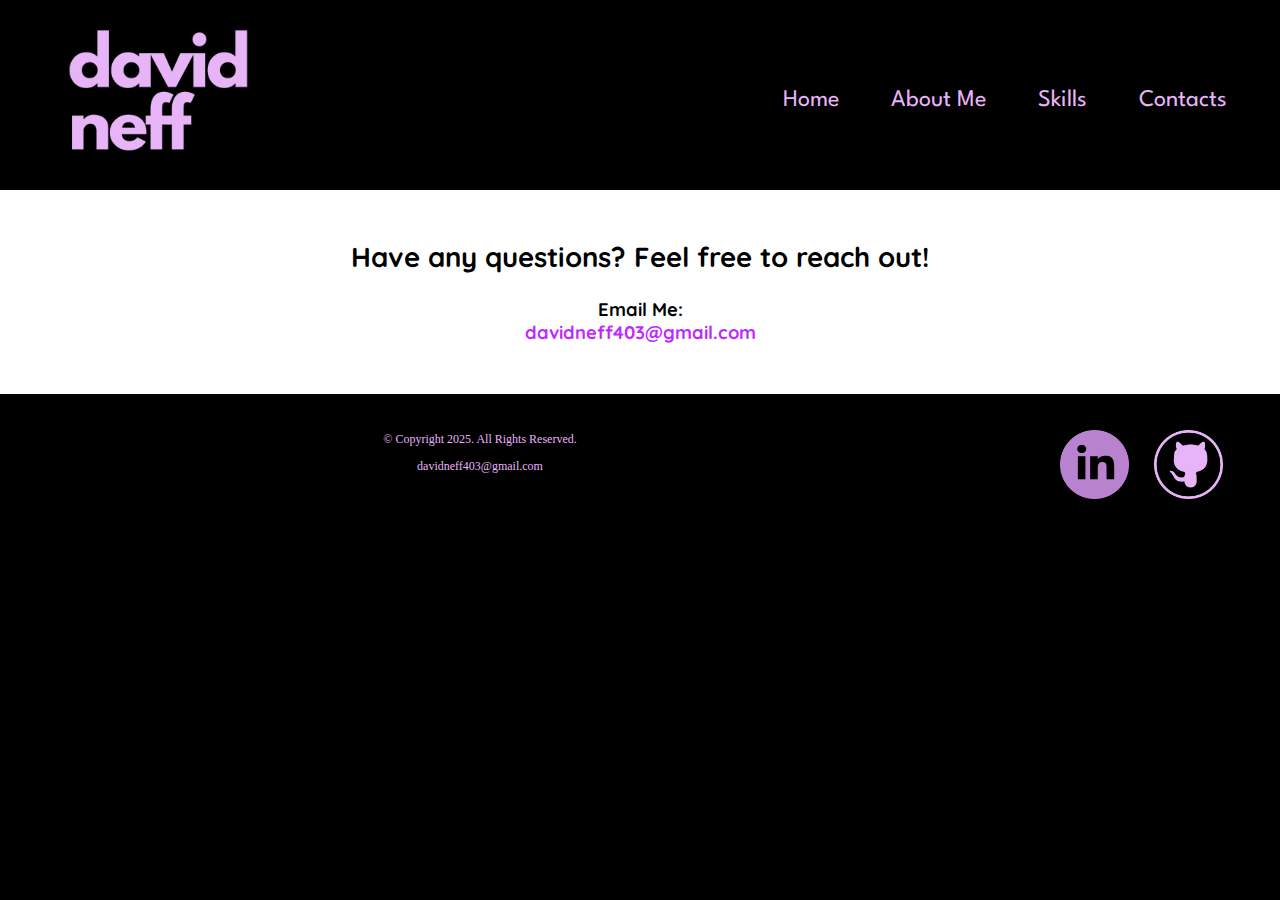
<file: WebPortfolioDJWN/contact.html>
<!DOCTYPE html>
<!-- This website template was created by: David Neff -->
<html lang="en">
<head>
	<title>Get in Touch!: David Neff - Contacts</title>
	<meta charset="utf-8">
    <link rel="stylesheet" href="css/styles.css">
    <meta name="viewport" content="width=device-width, initial-scale=1.0">
    <link rel="preconnect" href="https://fonts.googleapis.com">
	<link rel="preconnect" href="https://fonts.gstatic.com" crossorigin>
	<link href="https://fonts.googleapis.com/css2?family=League+Spartan:wght@100..900&family=Quicksand:wght@300..700&display=swap" rel="stylesheet">
    <link rel="shortcut icon" href="images/dnfavicon.png">
	<link rel="icon" type="image/png" sizes="32x32" href="images/dnfavicon.png">
    <link rel="apple-touch-icon" sizes="180x180" href="images/dnfavicon.png">
	<link rel="icon" sizes="192x192" href="images/dnfavicon.png">
</head>
<body>

	<div id="container">
	
	<!-- Mobile Nav -->
	<nav class="mobile-nav">
		<div id="menu-links">
			<a href="index.html">Home</a>
			<a href="about.html">About Me</a>
			<a href="skills.html">Skills</a>
			<a href="contact.html">Contacts</a>
		</div>
		<a class="menu-icon" onclick="hamburger()">
			<div>&#9776;</div>
		</a>
	</nav>

		<!-- Use the header area for the website name or logo -->
		<header>
			<a href="index.html"><img src="images/dnhomeicon.png" alt="David Neff logo" height="190" width="190"></a>
		</header>
		
		<!-- Tablet, Desktop Nav -->
		<nav class="tablet-desktop">
			<ul>
                <li><a href="index.html">Home</a></li> 
                <li><a href="about.html">About Me</a></li> 
                <li><a href="skills.html">Skills</a></li>
                <li><a href="contact.html">Contacts</a></li>
            </ul>
		</nav>
		
		<!-- Use the main area to add the main content of the webpage -->
		<main>
			<div id="contact">
			
				<h2>Have any questions? Feel free to reach out!</h2>
				
				<!--<h4 class="mobile tel-link"><a href="tel:+18437139455">(843) 713-9455</a></h4>
				<h4 class="tablet-desktop tel-num">(843) 713-9455</h4>-->
				
				<h4>Email Me: </br>
				
				<a href="mailto:davidneff403@gmail.com" class="contact-email-link">davidneff403@gmail.com</a> </br>
				
				<!--School:<a href="mailto:david.neff1@student.fdtc.edu" class="contact-email-link">david.neff1@student.fdtc.edu</a></h4>
				
				<h4>My school is located at: 2715 W Lucas St, Florence, SC 29501</h4>
				
				<iframe src="https://www.google.com/maps/embed?pb=!1m18!1m12!1m3!1d3298.1696571460857!2d-79.81868332412279!3d34.244214273085355!2m3!1f0!2f0!3f0!3m2!1i1024!2i768!4f13.1!3m3!1m2!1s0x885566122bcfa89f%3A0xa159bb0c367c276a!2s2715%20W%20Lucas%20St%2C%20Florence%2C%20SC%2029501!5e0!3m2!1sen!2sus!4v1737415873119!5m2!1sen!2sus" allowfullscreen="" loading="lazy" referrerpolicy="no-referrer-when-downgrade" class="map"></iframe>-->
			</div>
		</main>
		
		<!-- Use the footer area to add webpage footer content -->
		<footer>
			<div class="copyright">
				<p>&copy; Copyright 2025. All Rights Reserved.</p>
				<p><a href="mailto:davidneff403@gmail.com">davidneff403@gmail.com</a></p>
			</div>
			
			<div class="social">
				<a href="https://www.linkedin.com/in/david-neff-240269357/" target="_blank"><img src="images/linkedinlogo.png" alt="LinkedIn logo"></a>
				<a href="https://github.com/davidneff403" target="_blank"><img src="images/githublogo.png" alt="GitHub logo"></a>
			</div>
		</footer>
	
	</div>
	
	<script src="scripts/script.js"></script>
	
</body>
</html>
</file>
<file: css/styles.css>
/*
Author: David Neff
Date: 3/26/25
File Name: styles.css
*/

/* CSS Reset */
body, header, nav, main, footer, h1, div, img, ul, figure, figcaption, section, article, aside, audio, video {
    margin: 0;
    padding: 0;
    border: 0;
}

/* Style rules for body and images */
body {
	background: #000
}

img, video { 
    max-width: 100%;
    display: block;
}

/* Style rule for box sizing applies to all elements */
* {
  box-sizing: border-box;
}

/* Style rules for mobile viewport */

/* Style rule for header */
header {
    top: 0;
    background-color: #000;
    height: 190px;
}

header img {
    margin: 0 auto;
}

.quicksand-font> {
  font-family: "Quicksand", sans-serif;
  font-optical-sizing: auto;
  font-weight: <weight>;
  font-style: normal;
}

/* Style rules for hamburger menu */
.mobile-nav a {
	color: #e8b4f8;
	font-family: 'League Spartan', sans-serif;
	text-align: center;
	font-size: 2em;
	text-decoration: none;
	padding: 3%;
	display: block;
}

.mobile-nav a.menu-icon {
	display: block;
	position: absolute;
	right: 0%;
	top: 0%;
}

/* Show mobile class, hide tablet-desktop class and menun-links id */
.mobile {
    display: block;
}

.tablet-desktop, #menu-links {
    display: none;
}

/* Style rules for main content */
main {
	background-color: #fff;
    padding: 2%;
    font-size: 1.15em;
    font-family: 'Quicksand', serif;
}

.mobile h3 {
    text-shadow: 5px 5px 8px #ccc;
}

.profilepic {
	width: 75%;
	margin: 2em;
}

.aboutpic {
	width: 75%;
	margin: 3em;
}

#higlist {
	margin-top: 2em;
}

#mystory {
	font-size: 1.35em;
	margin: 2em;
}

#hometext {
	font-size: 1.62em;
}

article {
    padding: 2%;
}

article h3 {
    text-align: center;
}

article img {
    margin: 0 auto;
}

article ul {
    margin-left: 10%; 
}

article:nth-of-type(2) {
    background-color: #e8b4f8;
}

section h1 {
	text-align: center;
}
.tel-link {
    background-color: #404040;
    padding: 2%;
    margin: 0 auto;
    width: 80%;
    text-align: center;
    border-radius: 5px;
}

.tel-link a {
    color: #fff;
    text-decoration: none;
    font-size: 1.5em;
    display: block;
}

.action {
    font-size: 1.35em;
    color: #666600;
    font-weight: bold;
    text-shadow: 5px 5px 8px #ccc;
}

.frame {
    position: relative;
    max-width: 450px;
    margin: 2% auto;
}

.pic-text {
    position: absolute;
    bottom: 0;
    background: rgba(0, 0, 0, 0.5); 
    color: #fff;
    width: 100%;
    padding: 20px;
    text-align: center;
    font-family: Verdana, Arial, sans-serif;
    font-size: 1.5em;
    font-weight: bold;
}

#hobbies, #interests, #goals {
    margin: 0 2%;
	background-color: #fff;
}

#whitebackground {
	background-color: #fff;
}

.round {
    border-radius: 8px;
}

.external-link {
    color: #666600;
    font-weight: bold;
    text-decoration: none;
}

#contact {
    text-align: center;
}

#contact .contact-email-link {
    color: #BF29FF;
    text-decoration: none;
}

.map {
    border: 2px solid #000;
    width: 95%;
    height: 50%;
}

/* Style rules for footer content */
footer .copyright {
    font-size: 0.75em;
    text-align: center;
    color: #e8b4f8;
    padding: 2% 4%;
	float: left;
	width: 75%;
}

footer p a {
    color: #e8b4f8;
    text-decoration: none;
}

.social {
	float: right;
	width: 20%;
	padding: 2%;
}

.social img {
	display: inline-block;
	padding: 5%;
	width: 90px;
}

/* Media Query for Tablet Viewport */
@media screen and (min-width: 630px), print {
    
    /* Tablet Viewport: Show tablet-desktop class, hide mobile class */
    .tablet-desktop {
        display: block;
    }

    .mobile, .mobile-nav {
        display: none;
    }
    
    /* Tablet Viewport: Style rule for header */
    header {
        padding-bottom: 2%;
    }
    
    /* Tablet Viewport: Style rules for nav area */
	nav {
	padding: 1%;
    margin-bottom: 1%;
	}

	nav ul {
		list-style-type: none;
		text-align: center;
	}
	
    nav li {
        font-size: 1.5em;
		font-family: 'League Spartan', sans-serif;
        display: inline-block;
        border-right: 1px solid #c5ecec;
    }
    
    nav li:last-child {
        border-right: none;
    }
    
    nav li a {
		display: block;
		color: #e8b4f8;
		text-decoration: none;
        padding: 0.1em 0.75em;
    }
    
    /* Tablet Viewport: Style rules for main content area */
    main ul {
        margin: 0 0 4% 10%;
    }
	
	#hobbies, #interests, #goals {
    margin: 0 2%;
	background-color: #fff;
	}
	
	#hero {
		object-fit: cover;
	}
    
    .grid {
        display: grid;
        grid-template-columns: auto auto auto;
        grid-gap: 20px;
		margin-bottom: 2em;
    }
       
    .pic-text {
        font-size: 1em;  
        padding: 10px;
    } 
    
    aside {
        text-align: center;
        font-size: 1.25em;
        font-style: italic;
        font-weight: bold;
        padding: 2%;
        background-color: rgba(204, 204, 204, 0.5);
        box-shadow: 5px 5px 8px #000;
        text-shadow: 5px 5px 5px #b3b3b3;
        border-radius: 0 15px; 
    }
    
    .grid-item4 {
		padding-top: 3em;
        grid-column: 1 / span 3;
    }
    
    .tel-num {
        font-size: 1.25em;
    }
    
    .map {
        width: 600px;
        height: 450px;
    }
	
	/* Tablet Viewport: Animation */
	@-webkit-keyframes text-animation {
		0% { font-size: 1em; }
		50% { font-size: 2em; }
		100% { font-size: 1.35em; }
	}
	
	@keyframes text-animation {
		0% { font-size: 1em; }
		50% { font-size: 2em; }
		100% { font-size: 1.35em; }
	}
    
	figcaption {
		-webkit-animation-name: text-animation;
		animation-name: text-animation;
		-webkit-animation-delay: 3s;
		animation-delay: 3s;
		-webkit-animation-duration: 5s;
		animation-duration: 5s;
	}
}

/* Media Query for Desktop Viewport */
@media screen and (min-width: 1015px), print {
    
    /* Desktop Viewport: Style rule for header */
    header {
        width: 25%;
        float: left;
        padding-bottom: 0;
    }
    
    /* Desktop Viewport: Style rules for nav area */
    nav {
        float: right;
        width: 70%;
        margin: 4em 1em 0 0;
    }

    nav ul {
        text-align: right;
    }
    
    nav li {
        border: none;
    }

    nav li a {
        padding: 0.5em 1em;
    }
    
    nav li a:hover {
        color: #000;
        background-color: #e8b4f8;
		transform: scale(1.3);
    }
    
    /* Desktop Viewport: Style Rules for main content */
    main {
        clear: left;
    }
    
    main h1 {
        font-size: 1.8em;
    }
    
    article h3 {
        font-size: 1.75em;
    }
    
    .pic-text {
        font-size: 1.5em;  
        padding: 20px;
    }
    
    .frame  {
        opacity: 0.9;
    }
    
    .frame:hover {
        opacity: 1;
        box-shadow: 8px 8px 10px #808080;
		transform: translateY(10px);
    }
    
    #hobbies, #interests, #goals {
        width: 29%;
        float: left;
        margin: 0 2%;
    }
	
}

/* Media Query for Large Desktop Viewports */
@media screen and (min-width: 1921px) {
 
    #container {
        width: 1920px;
        margin: 0 auto;
    }
    
    table {
        width: 80%;
    }
    
}

/* Media Query for Print */
@media print {
    
    body {
        background-color: #fff;
        color: #000;
    }
    
}
</file>
<file: WebPortfolioDJWN/css/styles.css>
/*
Author: David Neff
Date: 3/26/25
File Name: styles.css
*/

/* CSS Reset */
body, header, nav, main, footer, h1, div, img, ul, figure, figcaption, section, article, aside, audio, video {
    margin: 0;
    padding: 0;
    border: 0;
}

/* Style rules for body and images */
body {
	background: #000
}

img, video { 
    max-width: 100%;
    display: block;
}

/* Style rule for box sizing applies to all elements */
* {
  box-sizing: border-box;
}

/* Style rules for mobile viewport */

/* Style rule for header */
header {
    top: 0;
    background-color: #000;
    height: 190px;
}

header img {
    margin: 0 auto;
}

.quicksand-font> {
  font-family: "Quicksand", sans-serif;
  font-optical-sizing: auto;
  font-weight: <weight>;
  font-style: normal;
}

/* Style rules for hamburger menu */
.mobile-nav a {
	color: #e8b4f8;
	font-family: 'League Spartan', sans-serif;
	text-align: center;
	font-size: 2em;
	text-decoration: none;
	padding: 3%;
	display: block;
}

.mobile-nav a.menu-icon {
	display: block;
	position: absolute;
	right: 0%;
	top: 0%;
}

/* Show mobile class, hide tablet-desktop class and menun-links id */
.mobile {
    display: block;
}

.tablet-desktop, #menu-links {
    display: none;
}

/* Style rules for main content */
main {
	background-color: #fff;
    padding: 2%;
    font-size: 1.15em;
    font-family: 'Quicksand', serif;
}

.mobile h3 {
    text-shadow: 5px 5px 8px #ccc;
}

.profilepic {
	width: 75%;
	margin: 2em;
}

.aboutpic {
	width: 75%;
	margin: 3em;
}

#higlist {
	margin-top: 2em;
}

#mystory {
	font-size: 1.35em;
	margin: 2em;
}

#hometext {
	font-size: 1.62em;
}

article {
    padding: 2%;
}

article h3 {
    text-align: center;
}

article img {
    margin: 0 auto;
}

article ul {
    margin-left: 10%; 
}

article:nth-of-type(2) {
    background-color: #e8b4f8;
}

section h1 {
	text-align: center;
}
.tel-link {
    background-color: #404040;
    padding: 2%;
    margin: 0 auto;
    width: 80%;
    text-align: center;
    border-radius: 5px;
}

.tel-link a {
    color: #fff;
    text-decoration: none;
    font-size: 1.5em;
    display: block;
}

.action {
    font-size: 1.35em;
    color: #666600;
    font-weight: bold;
    text-shadow: 5px 5px 8px #ccc;
}

.frame {
    position: relative;
    max-width: 450px;
    margin: 2% auto;
}

.pic-text {
    position: absolute;
    bottom: 0;
    background: rgba(0, 0, 0, 0.5); 
    color: #fff;
    width: 100%;
    padding: 20px;
    text-align: center;
    font-family: Verdana, Arial, sans-serif;
    font-size: 1.5em;
    font-weight: bold;
}

#hobbies, #interests, #goals {
    margin: 0 2%;
	background-color: #fff;
}

#whitebackground {
	background-color: #fff;
}

.round {
    border-radius: 8px;
}

.external-link {
    color: #666600;
    font-weight: bold;
    text-decoration: none;
}

#contact {
    text-align: center;
}

#contact .contact-email-link {
    color: #BF29FF;
    text-decoration: none;
}

.map {
    border: 2px solid #000;
    width: 95%;
    height: 50%;
}

/* Style rules for footer content */
footer .copyright {
    font-size: 0.75em;
    text-align: center;
    color: #e8b4f8;
    padding: 2% 4%;
	float: left;
	width: 75%;
}

footer p a {
    color: #e8b4f8;
    text-decoration: none;
}

.social {
	float: right;
	width: 20%;
	padding: 2%;
}

.social img {
	display: inline-block;
	padding: 5%;
	width: 90px;
}

/* Media Query for Tablet Viewport */
@media screen and (min-width: 630px), print {
    
    /* Tablet Viewport: Show tablet-desktop class, hide mobile class */
    .tablet-desktop {
        display: block;
    }

    .mobile, .mobile-nav {
        display: none;
    }
    
    /* Tablet Viewport: Style rule for header */
    header {
        padding-bottom: 2%;
    }
    
    /* Tablet Viewport: Style rules for nav area */
	nav {
	padding: 1%;
    margin-bottom: 1%;
	}

	nav ul {
		list-style-type: none;
		text-align: center;
	}
	
    nav li {
        font-size: 1.5em;
		font-family: 'League Spartan', sans-serif;
        display: inline-block;
        border-right: 1px solid #c5ecec;
    }
    
    nav li:last-child {
        border-right: none;
    }
    
    nav li a {
		display: block;
		color: #e8b4f8;
		text-decoration: none;
        padding: 0.1em 0.75em;
    }
    
    /* Tablet Viewport: Style rules for main content area */
    main ul {
        margin: 0 0 4% 10%;
    }
	
	#hobbies, #interests, #goals {
    margin: 0 2%;
	background-color: #fff;
	}
	
	#hero {
		object-fit: cover;
	}
    
    .grid {
        display: grid;
        grid-template-columns: auto auto auto;
        grid-gap: 20px;
		margin-bottom: 2em;
    }
       
    .pic-text {
        font-size: 1em;  
        padding: 10px;
    } 
    
    aside {
        text-align: center;
        font-size: 1.25em;
        font-style: italic;
        font-weight: bold;
        padding: 2%;
        background-color: rgba(204, 204, 204, 0.5);
        box-shadow: 5px 5px 8px #000;
        text-shadow: 5px 5px 5px #b3b3b3;
        border-radius: 0 15px; 
    }
    
    .grid-item4 {
		padding-top: 3em;
        grid-column: 1 / span 3;
    }
    
    .tel-num {
        font-size: 1.25em;
    }
    
    .map {
        width: 600px;
        height: 450px;
    }
	
	/* Tablet Viewport: Animation */
	@-webkit-keyframes text-animation {
		0% { font-size: 1em; }
		50% { font-size: 2em; }
		100% { font-size: 1.35em; }
	}
	
	@keyframes text-animation {
		0% { font-size: 1em; }
		50% { font-size: 2em; }
		100% { font-size: 1.35em; }
	}
    
	figcaption {
		-webkit-animation-name: text-animation;
		animation-name: text-animation;
		-webkit-animation-delay: 3s;
		animation-delay: 3s;
		-webkit-animation-duration: 5s;
		animation-duration: 5s;
	}
}

/* Media Query for Desktop Viewport */
@media screen and (min-width: 1015px), print {
    
    /* Desktop Viewport: Style rule for header */
    header {
        width: 25%;
        float: left;
        padding-bottom: 0;
    }
    
    /* Desktop Viewport: Style rules for nav area */
    nav {
        float: right;
        width: 70%;
        margin: 4em 1em 0 0;
    }

    nav ul {
        text-align: right;
    }
    
    nav li {
        border: none;
    }

    nav li a {
        padding: 0.5em 1em;
    }
    
    nav li a:hover {
        color: #000;
        background-color: #e8b4f8;
		transform: scale(1.3);
    }
    
    /* Desktop Viewport: Style Rules for main content */
    main {
        clear: left;
    }
    
    main h1 {
        font-size: 1.8em;
    }
    
    article h3 {
        font-size: 1.75em;
    }
    
    .pic-text {
        font-size: 1.5em;  
        padding: 20px;
    }
    
    .frame  {
        opacity: 0.9;
    }
    
    .frame:hover {
        opacity: 1;
        box-shadow: 8px 8px 10px #808080;
		transform: translateY(10px);
    }
    
    #hobbies, #interests, #goals {
        width: 29%;
        float: left;
        margin: 0 2%;
    }
	
}

/* Media Query for Large Desktop Viewports */
@media screen and (min-width: 1921px) {
 
    #container {
        width: 1920px;
        margin: 0 auto;
    }
    
    table {
        width: 80%;
    }
    
}

/* Media Query for Print */
@media print {
    
    body {
        background-color: #fff;
        color: #000;
    }
    
}
</file>
